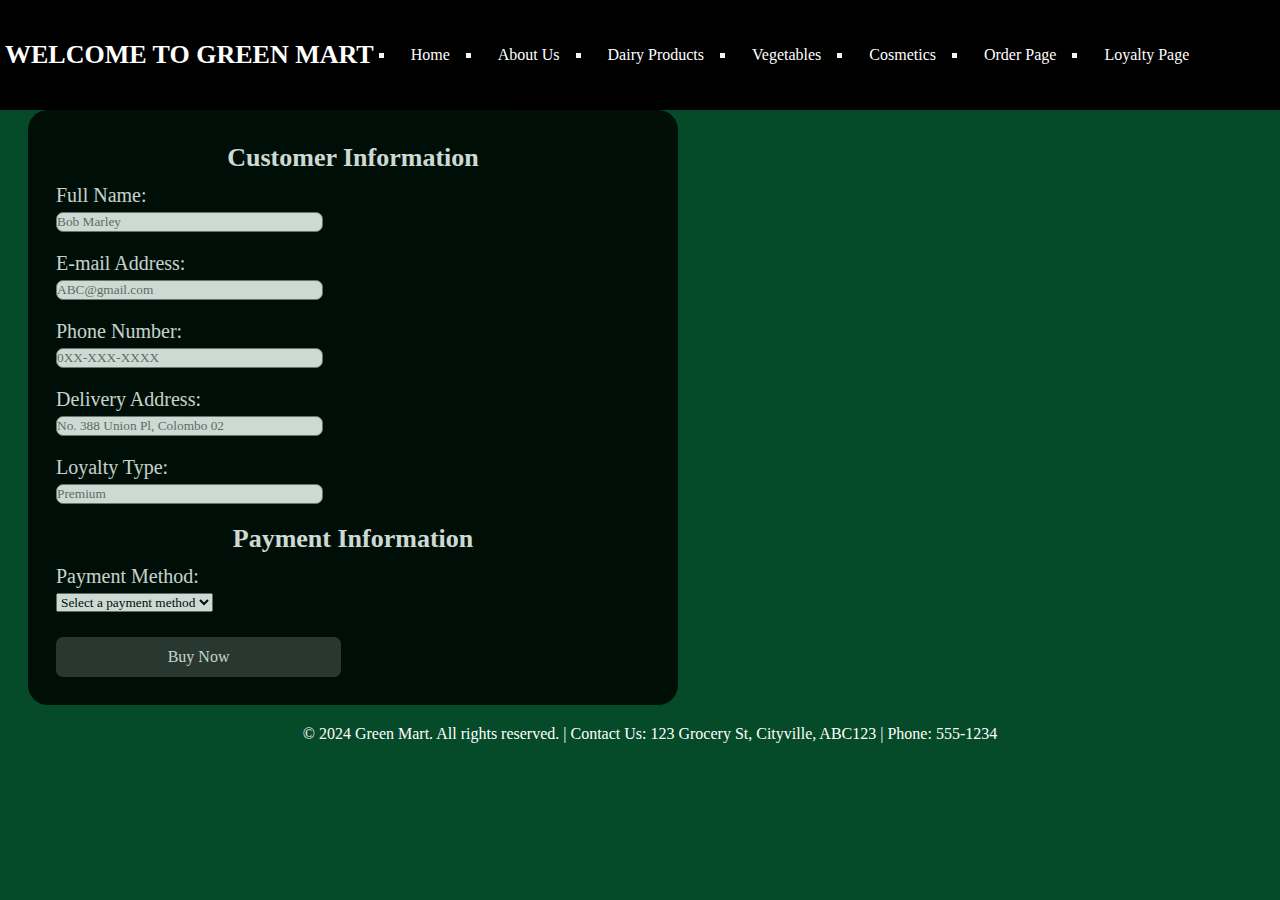
<file: checkout.html>
<!DOCTYPE html>
<html lang="en">
<head>
    <meta charset="UTF-8">
    <meta name="viewport" content="width=device-width, initial-scale=1.0">
    <title>Checkout Page</title>
    <link rel="stylesheet" href="./stylesheets/style.css">
</head>
<body>
    <header>
        <h1 id="name">WELCOME TO GREEN MART</h1>
        <section class="navig">
            <ul>
                <li><a href="index.html">Home</a></li>
                <li><a href="about us.html">About Us</a></li>
                <li><a href="diary products.html">Dairy Products</a></li>
                <li><a href="veg.html">Vegetables</a></li>
                <li><a href="cosmetics.html">Cosmetics</a></li>
                <li><a href="order.html">Order Page</a></li>
                <li><a href="loyality.html">Loyalty Page</a></li>
            </ul>
        </section>
    </header>
    <section class="Checkoutpage">
        <div class="ps">
            <h2 class="customer">Customer Information</h2>
            <form id="checkout-form">
                <div class="orderinfo">
                    <div class="ci">
                        <label for="full-name">Full Name:</label>
                        <input type="text" id="full-name" class="full-name" placeholder="Bob Marley" required>
                    </div>
                    <div class="ci">
                        <label for="email">E-mail Address:</label>
                        <input type="email" id="email" class="email" placeholder="ABC@gmail.com" required>
                    </div>
                    <div class="ci">
                        <label for="phone-number">Phone Number:</label>
                        <input type="tel" id="phone-number" class="num" placeholder="0XX-XXX-XXXX" required>
                    </div>
                    <div class="ci">
                        <label for="delivery-address">Delivery Address:</label>
                        <input type="text" id="delivery-address" class="dadd" placeholder="No. 388 Union Pl, Colombo 02" required>
                    </div>
                    <div class="ci">
                        <label for="loyalty-type">Loyalty Type:</label>
                        <input type="text" id="loyalty-type" class="lt" placeholder="Premium" required>
                    </div>
                    <h2 class="customer">Payment Information</h2>
                    <div class="ci">
                        <label for="payment-method">Payment Method:</label>
                        <select id="payment-method" class="payment-method" required>
                            <option value="" disabled selected>Select a payment method</option>
                            <option value="Cash On Delivery">Cash On Delivery</option>
                            <option value="Online Payment">Online Payment</option>
                            <option value="Buy Now Pay Later">Buy Now Pay Later</option>
                        </select>
                    </div>
                    <div class="submit">
                        <input type="submit" value="Buy Now">
                    </div>
                </div>
            </form>
            <div class="success-message" style="display: none;">
                <h2>Thank you for your purchase!</h2>
                <p>Your order has been placed successfully. Delivery will be made to the provided address on <span id="delivery-date"></span>.</p>
            </div>
        </div>
    </section>
    <script src="checkout.js"></script>
    <footer >     
        © 2024 Green Mart. All rights reserved. | Contact Us: 123 Grocery St, Cityville, ABC123 | Phone: 555-1234
</footer>
</body>
</html>
</file>
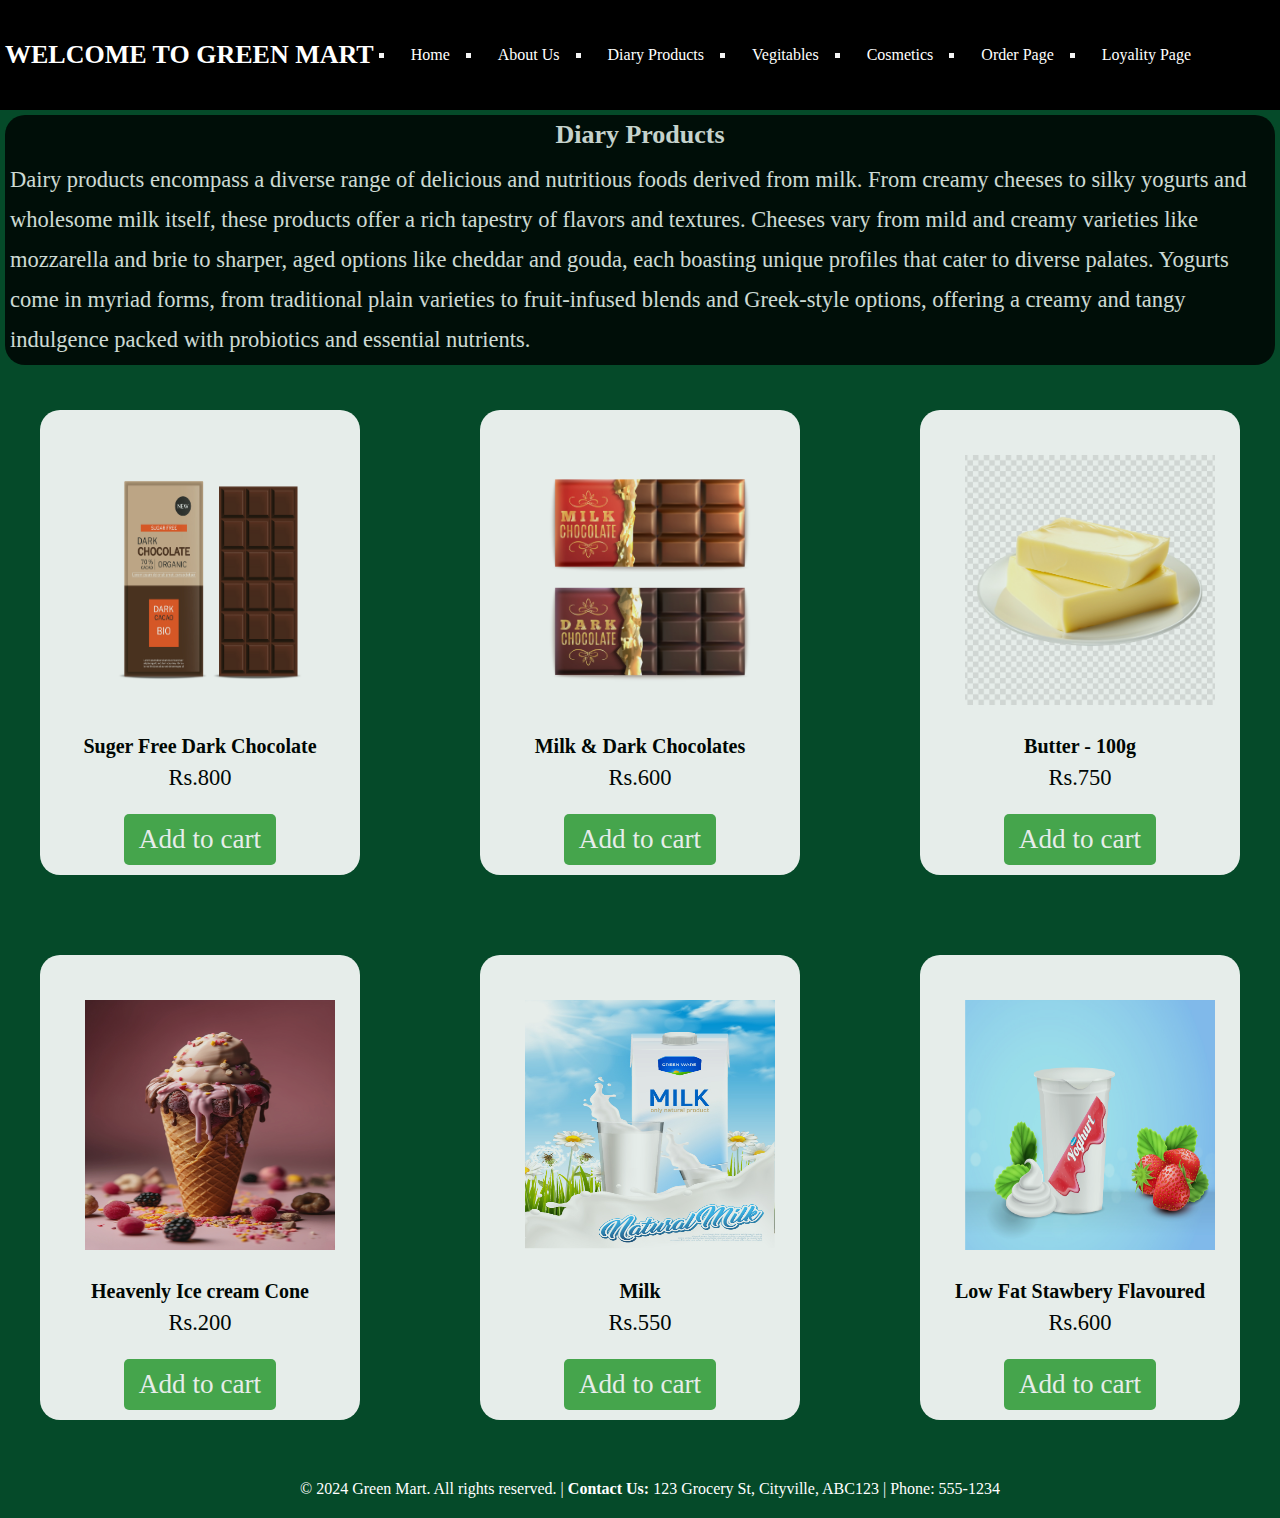
<file: diary products.html>
<!DOCTYPE html>
<html lang="en">
<head>
    <meta charset="UTF-8">
    <meta name="viewport" content="width=device-width, initial-scale=1.0">
    <title>Diary Products</title>
    
    <link rel="stylesheet" href="stylesheets/style.css">
</head>
<body class="diary" background="">
    <header class="header">
        <h1 id="name">WELCOME TO GREEN MART</h1>
        <section class="navig">
            <ul>
                <li><a href="index.html">Home</a></li>
                <li><a href="about us.html">About Us</a></li>
                <li><a href="diary products.html">Diary Products</a></li>
                <li><a href="veg.html">Vegitables</a></li>
                <li><a href="cosmetics.html">Cosmetics</a></li>
                <li><a href="oreder.html">Order Page</a></li>
                <li><a href="loyality.html">Loyality Page</a></li>
              </ul>
           </section>
     </header>
     <section class="Products">
     <div class="di">
        <div>
            <h2 class="dh">Diary Products</h2>
            <p class="parad">Dairy products encompass a diverse range of delicious and nutritious foods derived from milk. From creamy cheeses to silky yogurts and wholesome milk itself, these products offer a rich tapestry of flavors and textures. Cheeses vary from mild and creamy varieties like mozzarella and brie to sharper, aged options like cheddar and gouda, each boasting unique profiles that cater to diverse palates. Yogurts come in myriad forms, from traditional plain varieties to fruit-infused blends and Greek-style options, offering a creamy and tangy indulgence packed with probiotics and essential nutrients.</p>
        </div>
     </div>
     <div class="Diaryp">
        <div class="pr">
            <img src="image/choco1.jpg" alt="Organic dark chocolate" class="dchoc">
            <strong>Suger Free Dark Chocolate</strong>
            <p class="price">Rs.800</p>
            <a href="./oreder.html" class="btn">
                Add to cart
            </a>
        </div>
        <div class="pr">
            <img src="image/choco2.jpg" alt="Milk Chocolate" class="dchoc">
            <strong>Milk & Dark Chocolates</strong>
            <p class="price">Rs.600</p>
            <a href="./oreder.html" class="btn">
                Add to cart
            </a>
        </div>
        <div class="pr">
            <img src="image/butter.jpg" alt="Butter" class="dchoc">
            <strong>Butter - 100g</strong>
            <p class="price">Rs.750</p>
            <a href="./oreder.html" class="btn">
                Add to cart
            </a>
        </div>
        <div class="pr">
            <img src="image/ice cream.jpg" alt="Ice Cream Cone" class="dchoc">
            <strong>Heavenly Ice cream Cone</strong>
            <p class="price">Rs.200</p>
            <a href="./oreder.html" class="btn">
                Add to cart
            </a>
        </div>
        <div class="pr">
            <img src="image/milk.jpg" alt="Milk" class="dchoc">
            <strong>Milk</strong>
            <p class="price">Rs.550</p>
            <a href="./oreder.html" class="btn">
                Add to cart
            </a>
        </div>
        <div class="pr">
            <img src="image/yog.jpg" alt="Youghet" class="dchoc">
            <strong>Low Fat Stawbery Flavoured</strong>
            <p class="price">Rs.600</p>
            <a href="./oreder.html" class="btn">
                Add to cart
            </a>
        </div>
     </div>
    </section>
    <footer>
        <section>
            © 2024 Green Mart. All rights reserved. | <strong>Contact Us:</strong> 123 Grocery St, Cityville, ABC123 | Phone: 555-1234
        </section>
    </footer>
</body>
</html>
</file>
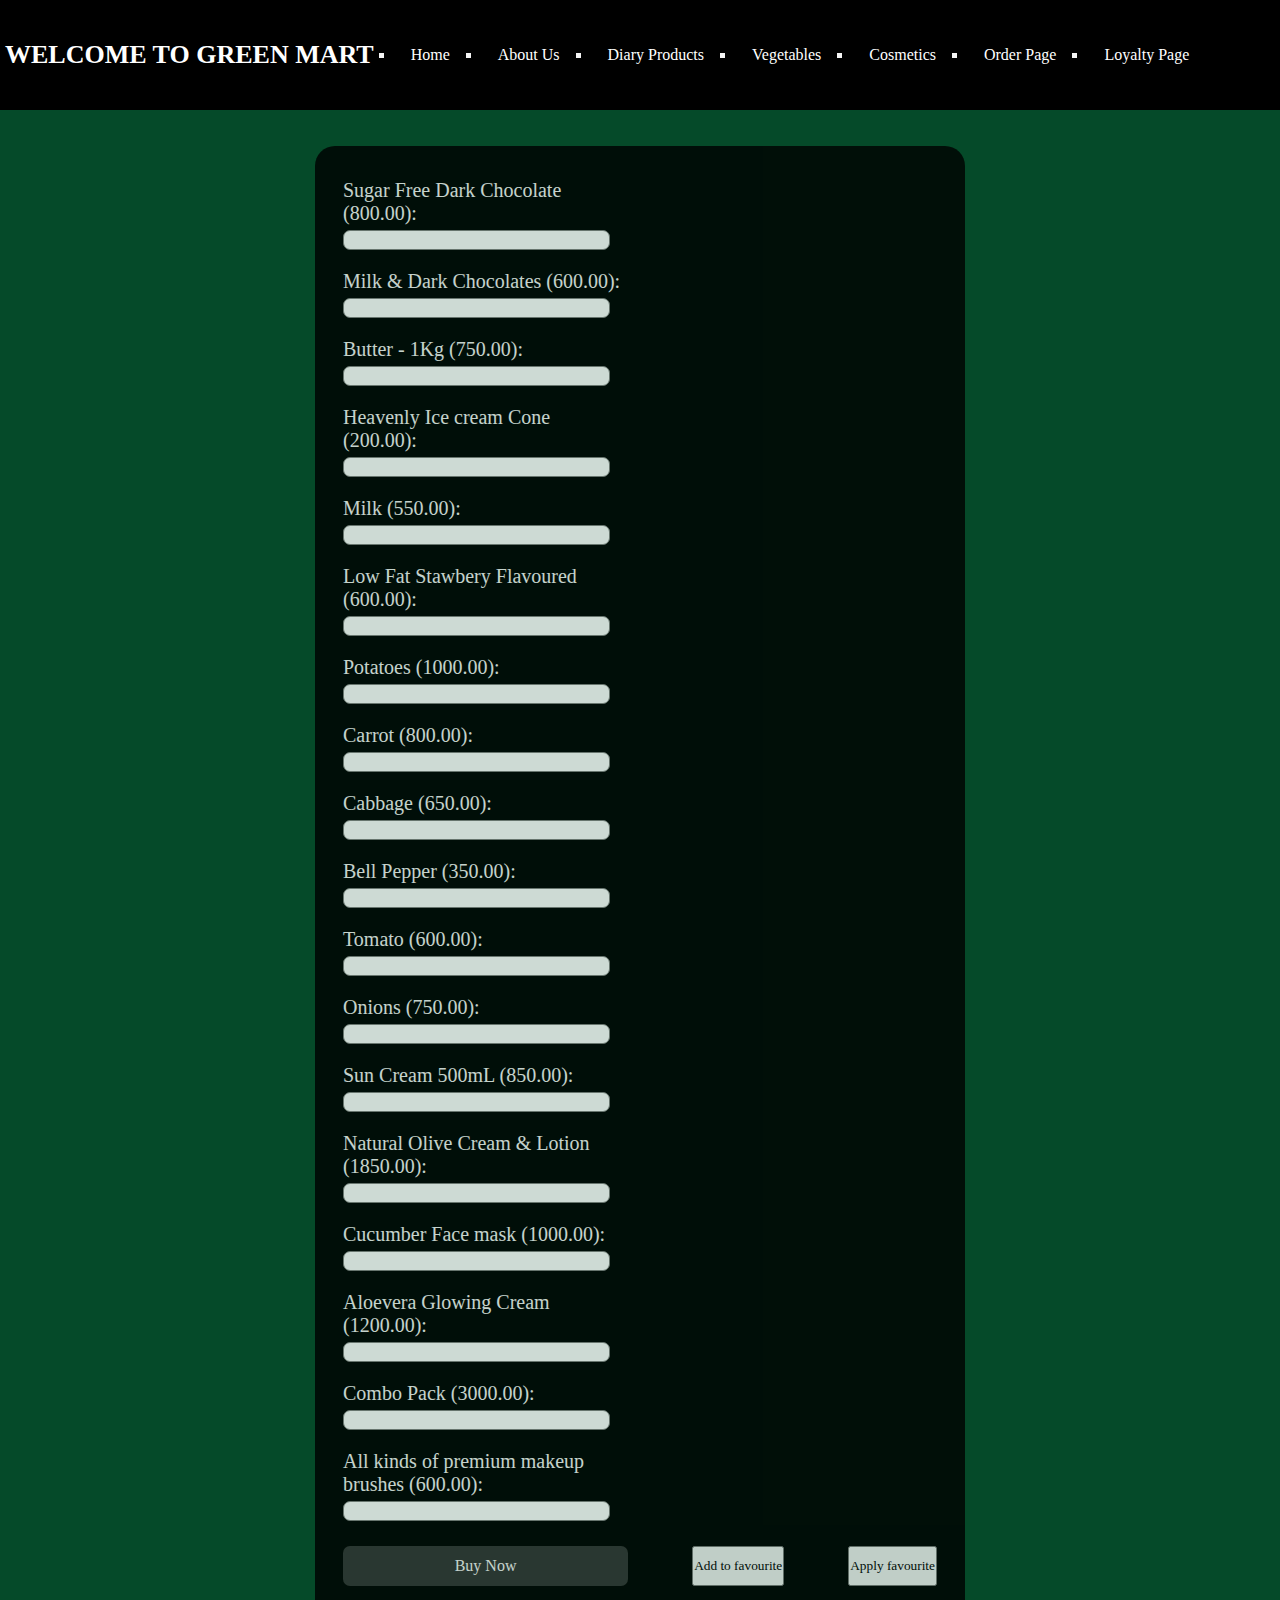
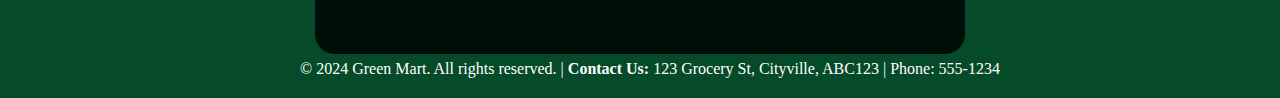
<file: order.html>
<!DOCTYPE html>
<html lang="en">
<head>
    <meta charset="UTF-8">
    <meta name="viewport" content="width=device-width, initial-scale=1.0">
    <title>Order Page</title>
    <link rel="stylesheet" href="stylesheets/style.css">
</head>
<body class="orderpg">
    <header class="header">
        <h1 id="name">WELCOME TO GREEN MART</h1>
        <section class="navig">
            <ul>
                <li><a href="index.html">Home</a></li>
                <li><a href="about us.html">About Us</a></li>
                <li><a href="diary products.html">Diary Products</a></li>
                <li><a href="veg.html">Vegetables</a></li>
                <li><a href="cosmetics.html">Cosmetics</a></li>
                <li><a href="order.html">Order Page</a></li>
                <li><a href="loyality.html">Loyalty Page</a></li>
            </ul>
        </section>
    </header>
    <section class="orderpage">
        <div class="ps">
            <form id="order-form">
                <div class="orderinfo">
                    <!-- Product input fields -->
                    <div class="ci">
                        <label for="Sugar Free Dark Chocolate">Sugar Free Dark Chocolate (800.00):</label>
                        <input type="number" id="Sugar Free Dark Chocolate" min="0" step="1">
                    </div>
                    <div class="ci">
                        <label for="Milk & Dark Chocolates">Milk & Dark Chocolates (600.00):</label>
                        <input type="number" id="Milk & Dark Chocolates" min="0" step="1">
                    </div>
                    <div class="ci">
                        <label for="Butter - 1Kg">Butter - 1Kg (750.00):</label>
                        <input type="number" id="Butter - 1Kg" min="0" step="1">
                    </div>
                    <div class="ci">
                        <label for="Heavenly Ice cream Cone">Heavenly Ice cream Cone (200.00):</label>
                        <input type="number" id="Heavenly Ice cream Cone" min="0" step="1">
                    </div>
                    <div class="ci">
                        <label for="Milk">Milk (550.00):</label>
                        <input type="number" id="Milk" min="0" step="1">
                    </div>
                    <div class="ci">
                        <label for="Low Fat Stawbery Flavoured">Low Fat Stawbery Flavoured (600.00):</label>
                        <input type="number" id="Low Fat Stawbery Flavoured" min="0" step="1">
                    </div>
                    <div class="ci">
                        <label for="Potatoes">Potatoes (1000.00):</label>
                        <input type="number" id="Potatoes" min="0" step="1">
                    </div>
                    <div class="ci">
                        <label for="Carrot">Carrot (800.00):</label>
                        <input type="number" id="Carrot" min="0" step="1">
                    </div>
                    <div class="ci">
                        <label for="Cabbage">Cabbage (650.00):</label>
                        <input type="number" id="Cabbage" min="0" step="1">
                    </div>
                    <div class="ci">
                        <label for="Bell Pepper">Bell Pepper (350.00):</label>
                        <input type="number" id="Bell Pepper" min="0" step="1">
                    </div>
                    <div class="ci">
                        <label for="Tomato">Tomato (600.00):</label>
                        <input type="number" id="Tomato" min="0" step="1">
                    </div>
                    <div class="ci">
                        <label for="Onions">Onions (750.00):</label>
                        <input type="number" id="Onions" min="0" step="1">
                    </div>
                    <div class="ci">
                        <label for="Sun Cream 500mL">Sun Cream 500mL (850.00):</label>
                        <input type="number" id="Sun Cream 500mL" min="0" step="1">
                    </div>
                    <div class="ci">
                        <label for="Natural Olive Cream & Lotion">Natural Olive Cream & Lotion (1850.00):</label>
                        <input type="number" id="Natural Olive Cream & Lotion" min="0" step="1">
                    </div>
                    <div class="ci">
                        <label for="Cucumber Face mask">Cucumber Face mask (1000.00):</label>
                        <input type="number" id="Cucumber Face mask" min="0" step="1">
                    </div>
                    <div class="ci">
                        <label for="Aloevera Glowing Cream">Aloevera Glowing Cream (1200.00):</label>
                        <input type="number" id="Aloevera Glowing Cream" min="0" step="1">
                    </div>
                    <div class="ci">
                        <label for="Combo Pack">Combo Pack (3000.00):</label>
                        <input type="number" id="Combo Pack" min="0" step="1">
                    </div>
                    <div class="ci">
                        <label for="All kinds of premium makeup brushes">All kinds of premium makeup brushes (600.00):</label>
                        <input type="number" id="All kinds of premium makeup brushes" min="0" step="1">
                    </div>
                </div>
                <div class="submit">
                    <input type="submit" value="Buy Now">
                    <input type="button" value="Add to favourite">
                    <input type="button" value="Apply favourite">
                </div>
            </form>
            <div class="table-container">
                <table class="item">
                    
                </table>
            </div>
        </div>
    </section>
    <footer>
        <section>
            © 2024 Green Mart. All rights reserved. | <strong>Contact Us:</strong> 123 Grocery St, Cityville, ABC123 | Phone: 555-1234
        </section>
    </footer>
    <script src="main.js"></script>
</body>
</html>
</file>
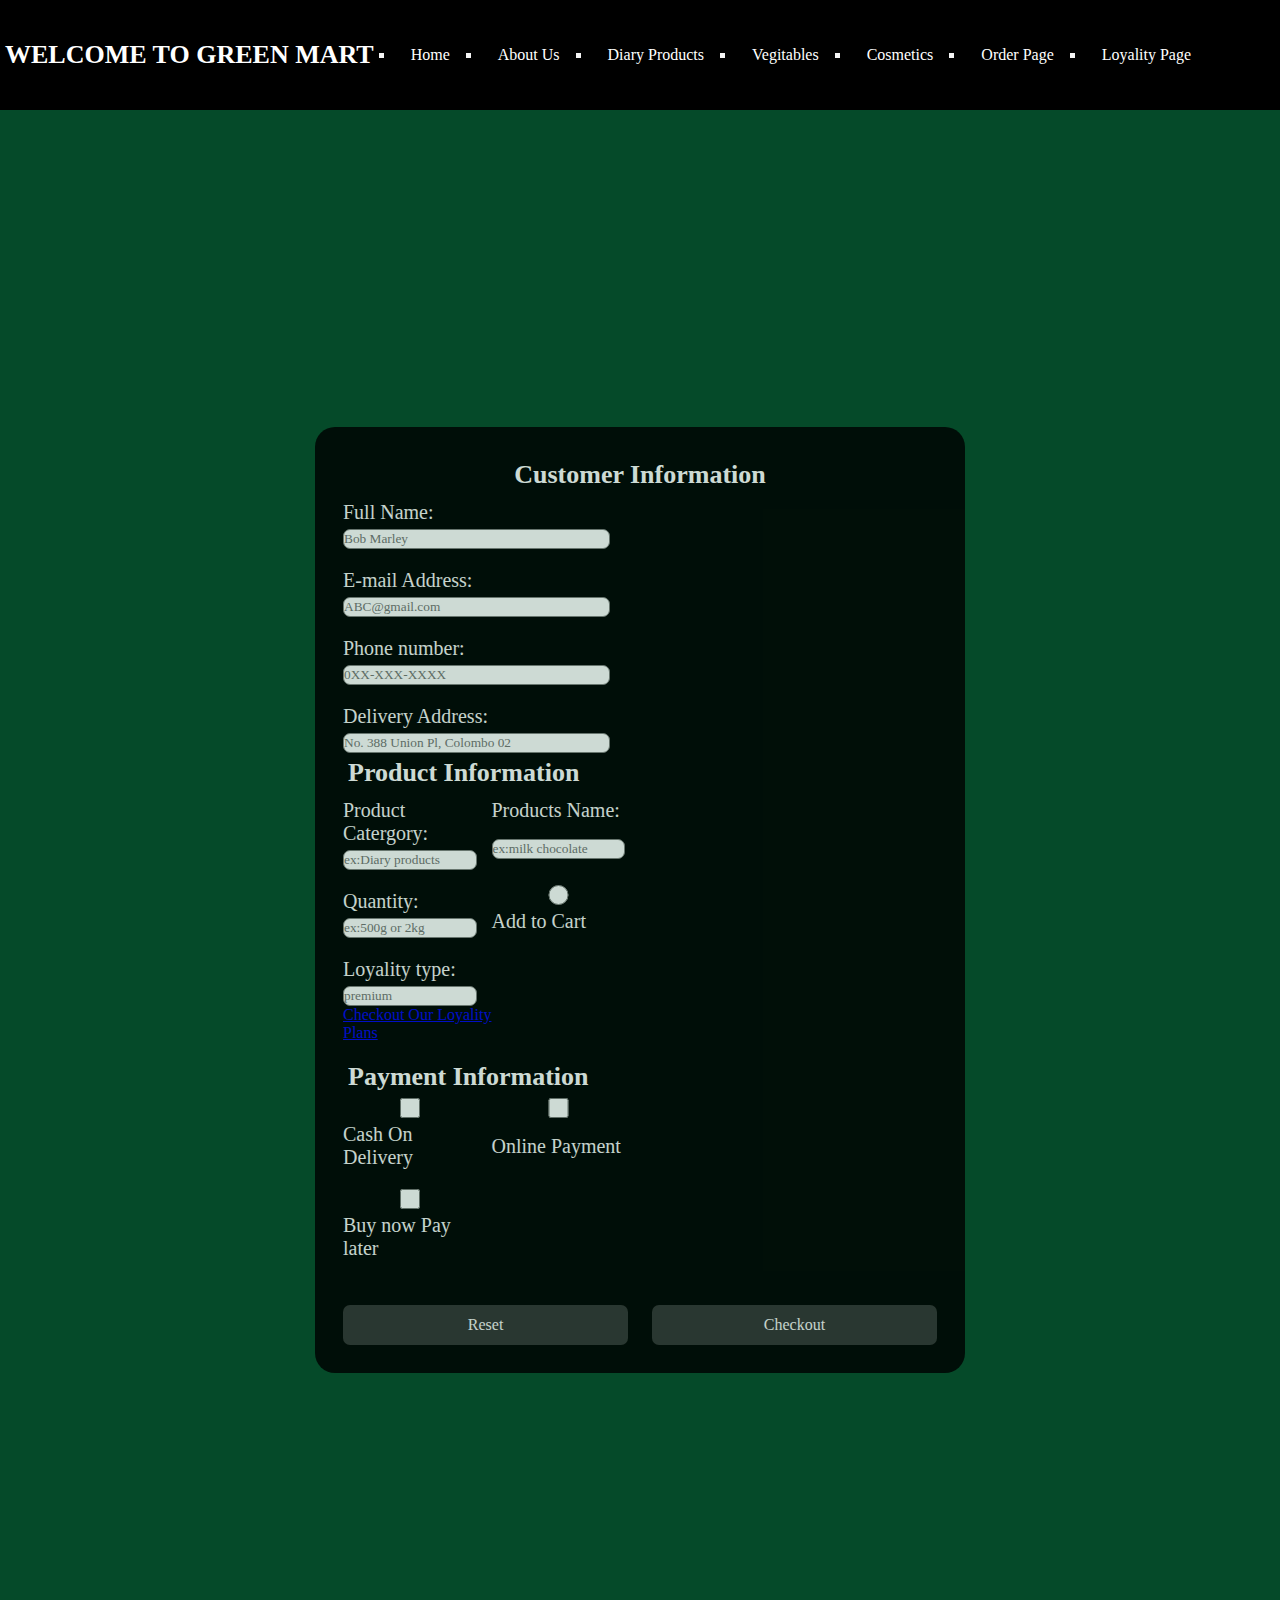
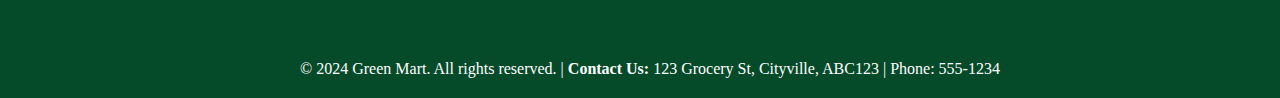
<file: oreder.html>
<!DOCTYPE html>
<html lang="en">
<head>
    <meta charset="UTF-8">
    <meta name="viewport" content="width=device-width, initial-scale=1.0">
    <title>Order Page</title>
    <link rel="stylesheet" href="stylesheets/style.css">
</head>
<body class="orderpg">
    <header class="header">
        <h1 id="name">WELCOME TO GREEN MART</h1>
        <section class="navig">
            <ul>
                <li><a href="index.html">Home</a></li>
                <li><a href="about us.html">About Us</a></li>
                <li><a href="diary products.html">Diary Products</a></li>
                <li><a href="veg.html">Vegitables</a></li>
                <li><a href="cosmetics.html">Cosmetics</a></li>
                <li><a href="oreder.html">Order Page</a></li>
                <li><a href="loyality.html">Loyality Page</a></li>
              </ul>
           </section>
    </header>
        <section class="orderpage">
           <div class="ps">
            <h2 class="customer">Customer Information</h2>
            <form action="#">
                <div class="orderinfo">
                    <div class="ci">
                        <label for="Full Name">Full Name:</label>
                        <input type="text" class="Full Name" placeholder="Bob Marley" required>
                    </div>
                    <div class="ci">
                        <label for="email address">E-mail Address:</label>
                        <input type="email" class="email" placeholder="ABC@gmail.com" required>
                    </div>
                    <div class="ci">
                        <label for="p.no">Phone number:</label> 
                        <input type="number" class="num" placeholder="0XX-XXX-XXXX" required>
                    </div>
                    <div class="ci">
                        <label for="Delivery address">Delivery Address:</label>
                        <input type="text" class="dadd" placeholder="No. 388 Union Pl, Colombo 02" required>
                    <h2 class="customer">Product Information</h2>
                    <div class="ci">
                        <label for="product cat">Product Catergory:</label>
                        <input type="text" class="pc" placeholder="ex:Diary products" required>
                    </div>
                    <div class="ci">
                        <label for="products name">Products Name:</label>
                        <input type="text" class="pn" placeholder="ex:milk chocolate">
                    </div>
                    <div class="ci">
                        <label for="Product quan">Quantity:</label>
                        <input type="text" class="pq" placeholder="ex:500g or 2kg" required>
                    </div>
                    <div class="ci">
                        <input type="radio" class="cart" name="add to cart" value="Add to cart">
                        <label for="html">Add to Cart</label>
                    </div>
                    <div class="ci">
                        <label for="loyality">Loyality type:</label>
                        <input type="text" class="lt" placeholder="premium"><br>
                        <a href="./loyality.html">Checkout Our Loyality Plans</a>
                    </div>
                    <h2 class="customer">Payment Information</h2>
                    <div class="ci">
                        <input type="checkbox" class="pay" name="payment" value="Payment Options">
                        <label for="html">Cash On Delivery</label>
                    </div>
                    <div class="ci">
                        <input type="checkbox" class="pay" name="payment" value="Payment Option">
                        <label for="html">Online Payment</label>                
                    </div>
                    <div class="ci">
                        <input type="checkbox" class="pay" name="payment" value="Payment Option">
                        <label for="html">Buy now Pay later</label>                
                    </div>
                    </div>
                    <div class="submit">
                        <input type="reset"> 
                        <input type="submit" value="Checkout">
                    </div>
                    </div>
                </div>
            </form>
           </div>
        </section>
        <footer>
            <section>
                © 2024 Green Mart. All rights reserved. | <strong>Contact Us:</strong> 123 Grocery St, Cityville, ABC123 | Phone: 555-1234
            </section>
        </footer>
</body>
</html>
</file>
<file: stylesheets/style.css>
/*Home page background */
body{
    background-color: #054a29;
    margin: 0px;
    padding: 0px;
    overflow-x: hidden;
    scroll-padding-top: 9rem;
    scroll-behavior: smooth;
}
/*Header */
header{
    background-color: black;
    width: 100%;
    height: 110px;
    display: flex;
    justify-content: left; 
    align-items:center; 
    color: whitesmoke;
}


.container {
    flex: 1;
}

/* Ensure footer is at the bottom of the page */
footer {
    
    color: #fff;
    text-align: center;
    padding: 20px 0;
    position:relative;
    bottom: 0;
    width: 100%;
    margin-left: 10px;
  
} 




.container {
    flex: 1;
    margin-left: 90px;
}


@media (min-height: 600px) {
    footer {
        position:relative;
    }
}
/*navigation bar*/
ul {
  list-style-type: none;
  margin: 20px;
  padding: 20px;
  overflow: hidden;
  background-color: black;
}

li {
  float: left;
}

li a {
  display: block;
  color: white;
  text-align: center;
  padding: 14px 16px;
  text-decoration: none;
}

li a:hover:not(.active) {
  background-color: #333;
}

.active {
  background-color: #04AA6D;
}
#name{
    padding-left: 5px;
}
/*Home page introduction*/
#intr{
    text-align: center;
    color: whitesmoke;
    padding-left: 5px;
}
p,ol{
    text-align: left;
    font-family: 'Times New Roman', Times, serif;
    font-size: 22.5px;
    color: white;
    padding: 5px;
}
/* Featured products */
.promotion{
    text-align: left;
    font-family: 'Times New Roman', Times, serif;
    font-size: 22.5px;
    color: white;
    padding: 5px;
}
.market{
    width: 1447px;
    height: 500px;
}
/* Grids created for the featured products*/
.container{
    display: grid;
    grid-template-columns: 1fr 1fr 1fr;
    grid-gap: 30px;
    margin: 40px 0px;
}
.products{
    width: 100%; 
    max-width: 300px; 
    border: 1px solid #eeeeee;
    background-color: whitesmoke;
    padding: 10px;
    border-radius: 20px;
    display: flex;
    flex-direction: column;
    align-items: center;
    margin: 60px;
    font-size: large;
}
.cream{
    width: 240px;
    height: 200px;
    margin: 10px;
    opacity: 100%;

}
.veg{
    width: 250px;
    height: 200px;
    margin: 10px;
    opacity: 100%;
}
.choco1{
    width: 250px;
    height: 200px;
    margin: 10px;
    opacity: 100%;
}
.cos{
    width: 260px;
    height: 200px;
    margin: 10px;
    opacity: 100%;
}
.choco2{
    width: 250px;
    height: 200px;
    margin: 10px;
    opacity: 100%;
}
.fp{
    text-align: center;
    font-size: 50px;
}
.v1{
    color: black;
    font-size: 30px;
    align-items: flex-start;
    display: flex;
    justify-content: center;
}
h2,h1{
    text-align: left;
    font-family: 'Times New Roman', Times, serif;
    font-size: 26px;
    color: white;
    font-weight: bold;
    padding: 5px;
}
.abt{
    margin: 0px;
    padding: 0px;
    background-size: cover;
    background-position: center;
}
.diary{
    margin: 0px;
    padding: 0px;
    background-repeat: no-repeat;
    background-size: cover;
    background-position: center;
}
.veg{
    margin: 0px;
    padding: 0px;
    background-size: cover;
    background-repeat: no-repeat;
    background-position: center;
}
.price{
    display: flex;
    justify-content: center;
    align-items: center;
    color: black;
    margin: 2px;
}
.btn{
    margin-top: 1rem;
    display: inline-block;
    padding: .7rem 3rem;
    font-size: 1.7rem;
    color: #fff;
    background: black;
    cursor: pointer;
    border-radius:5px;
    text-decoration: none;   
}
ul {
    list-style-type: none;
    padding: 0;
    margin: 0;
    
}
ul li {
    list-style-type: square;
    margin-left: 1em; 
}
.locations{
    display: flex;
    grid-template-columns: auto auto auto;
    grid-template-rows: 200px;
    gap: 30px;
    margin: 40px 0px;
}
.locations > div{
    background-color: rgb(255, 255, 255);
    opacity: 90%;
    padding: 10px;
    border-radius: 20px;
    width: 300px;
    height: 500px;
    padding: 10px;
    margin: 60px;
    display: flex;
    flex-direction: column;
    font-size: 30px;
    color: rgb(0, 0, 0);
}
.loc{
    background-color: whitesmoke;
    opacity: 80%;
    color: black;
    padding: 5px;
    font-size: 45px;
    text-align: center;
}
/*services table*/
table{
    font-family: 'Times New Roman', Times, serif;
    border-collapse: collapse;
    width: 100%;
    font-size: 20px;
}
.td{
    border: 5px solid whitesmoke;
    text-align: left;
    padding: 8px;
    color: whitesmoke;  
    background-color: black;
}

@media (max-width: 600px) {
    table {
        width: 100%;
        display: block;
        overflow-x: auto;
        white-space: nowrap;
    }
    
    th, td {
        display: block;
        width: 100%;
        box-sizing: border-box;
    }

    thead {
        display: none;
    }

    tr {
        display: block;
        margin-bottom: 1em;
    }

    tr:nth-child(odd) {
        background-color: #f9f9f9;
    }

    td {
        text-align: right;
        padding-left: 50%;
        position: relative;
    }

    td::before {
        content: attr(data-label);
        position: absolute;
        left: 0;
        width: 50%;
        padding-left: 1em;
        font-weight: bold;
        text-align: left;
    }
}
.di{
    display: flex;
    flex-wrap: nowrap;
}
.di > div{
    background-color:black;
    opacity: 80%;
    width: 100%;
    margin: 5px;
    border-radius: 20px;
    text-align: justify;
    line-height: 40px;
    font-size: 40px;
}
.dh{
    color: whitesmoke;
    padding: 0px;
    text-align: center;
}
.Diaryp{
    display: flex;
    flex-direction: row;
    justify-content: space-between;
    flex-wrap: wrap;
}
.Diaryp > div{
    background-color: white;
    opacity: 90%;
    width: 320px;
    height: 465px;
    margin: 40px;
    padding: 20px;
    text-align: center;
    font-size: 20px;
    border-radius: 20px;
}
.dchoc{
    height: 250px;
    width: 250px;
    margin: 25px;
}
.gridc{
    display: grid;
    grid-template-columns: 500px 500px 500px;
    gap: 10px;
    padding: 20px;
}

.grid{
    background-color: whitesmoke;
    justify-content: space-between;
    text-align: center;
    padding: 20px 20px;
    font-size: 30px;
    width: 300px;
    height: 500px;
    border-radius: 20px;
}
.vegge{
    width: 270px;
    height: 250px;
    margin: 10px;
}
.vt{
    color: black;
    text-align: center;
}
/*table for cosmetics products*/
.head{
    border: 5px solid whitesmoke;
    text-align: left;
    padding: 5px;
    color: whitesmoke;  
}
.cosmet{
    color: whitesmoke;
    border: 5px solid whitesmoke;
    text-align: center;
    padding: 5px;
    font-size: 21px;
}
.brush{
    height: 200px;
    width: 240px;
}
*{
    margin: 0px;
    padding: 0px;
    font-family: 'Times New Roman', Times, serif;
    box-sizing: border-box;
}
.order .container{
    display: flex;
    height: 100vh;
    justify-content: center;
    align-items: center;
    padding-top: 50px;
    margin-left: 120px;
   
    
}


.ps {
    width: 100%;
    max-width: 650px;
    background: black;
    opacity: 80%;
    padding: 28px;
    margin: 0 28px;
    border-radius: 20px;
}
.customer{
    font-size: 26px;
    font-weight: 600;
    text-align: center;
    padding-bottom: 6px;
}
.ci{
    display: flex;
    flex-wrap: wrap;
    width: 50%;
    padding-bottom: 15px;
  
}
.ci label{
    width: 95%;
    color: whitesmoke;
    font-size: 20px;
    font-weight: 400px;
    margin: 5px 0;
}
.ci input{
    height: 20px;
    width: 90%;
    border-radius: 7px;
    outline: none;
    border: 1px solid grey;
    padding: 0 10px;
}

*{
    margin: 0px;
    padding: 0px;
    font-family: 'Times New Roman', Times, serif;
    box-sizing: border-box;
}
.order{
    display: flex;
    height: 170vh;
    justify-content: center;
    align-items: center;
    padding-top: 50px;
    margin-left: 400px;
    width: 100%;
    float: right;
   
}
.orderpage{
    display: flex;
    height: 170vh;
    justify-content: center;
    align-items: center;
    padding-top: 50px;
    margin-right: 430px;
    width: 100%;
}
.ps{
    width: 100%;
    max-width: 650px;
    background: black;
    opacity: 80%;
    padding: 28px;
    margin: 0 28px;
    border-radius: 20px;
}
.customer{
    font-size: 26px;
    font-weight: 600;
    text-align: center;
    padding-bottom: 6px;
}
.ci{
    display: flex;
    flex-wrap: wrap;
    width: 50%;
    padding-bottom: 15px;
}
.ci label{
    width: 95%;
    color: whitesmoke;
    font-size: 20px;
    font-weight: 400px;
    margin: 5px 0;
}
.ci input{
    height: 20px;
    width: 90%;
    border-radius: 7px;
    outline: none;
    border: 1px solid grey;
    padding: 0 10px;
}
.submit {
    display: flex;
    justify-content: space-between;
    padding-top: 10px;
}

.submit input[type="reset"], .submit input[type="submit"] {
    width: 48%;
    height: 40px;
    border: none;
    border-radius: 7px;
    font-size: 16px;
    color: whitesmoke;
    background-color: #333;
    cursor: pointer;
    transition: background-color 0.3s ease;
}

.submit input[type="reset"]:hover, .submit input[type="submit"]:hover {
    background-color: #555;
}

@media (max-width: 780px) {
    header {
        flex-direction: column;
        height: auto;
        text-align: center;
        width: 100%;
    }

    .container {
        grid-template-columns: 1fr;
        margin: 15px 0;
    }

    .products {
        margin: 15px auto;
    }

    .locations {
        grid-template-columns: 1fr;
        margin: 20px 0;
    }

    .locations > div {
        margin: 20px auto;
    }

    .gridc {
        grid-template-columns: 1fr;
        gap: 20px;
    }
    .market{
        width: 100%;
        height: 300px;
    }
    #intr{
        text-align: center;
        color: whitesmoke;
        padding-left: 5px;
        width: 100%;
    }
    p,ol{
        text-align: left;
        font-family: 'Times New Roman', Times, serif;
        font-size: 20px;
        color: white;
        padding: 5px;
        width: 100%;
    }

}

table {
    width: 100%;
    border-collapse: collapse;
}
th, td {
    border: 1px solid #ddd;
    padding: 8px;
    text-align: center;
}
th {
    background-color: #f2f2f2;
}
.btn {
    display: inline-block;
    padding: 10px 15px;
    text-align: center;
    text-decoration: none;
    background-color: #4CAF50;
    color: white;
    border-radius: 5px;
}



/* Responsive table styling */
@media screen and (max-width: 780px) {
    table, thead, tbody, th, td, tr {
        display: block;
    }
    th, td {
        width: 100%;
        box-sizing: border-box;
    }
    thead tr {
        display: none;
    }
    td {
        display: flex;
        justify-content: space-between;
        padding: 10px 5px;
        border-bottom: 1px solid #ddd;
    }
    td:before {
        content: attr(data-label);
        font-weight: bold;
        width: 50%;
        display: inline-block;
    }
    .btn {
        width: 100%;
        box-sizing: border-box;
        text-align: center;
    }
}

#locations {
    padding: 20px;
    text-align: center;
}
.locations {
    display: flex;
    flex-wrap: wrap;
    justify-content: center;
}
.locations div {
    margin: 20px;
    background: rgba(255, 255, 255, 0.8);
    padding: 10px;
    border-radius: 8px;
    box-shadow: 0 0 10px rgba(0, 0, 0, 0.1);
}
.locations div img {
    width: 100%;
    height: auto;
    border-radius: 8px;
}
.locations div iframe {
    width: 100%;
    border-radius: 8px;
}
.services {
    padding: 20px;
    text-align: center;
}
table {
    width: 100%;
    border-collapse: collapse;
    margin: 20px 0;
}
th, td {
    border: 1px solid #ddd;
    padding: 8px;
}
th {
    background-color: #f2f2f2;
}
</file>
